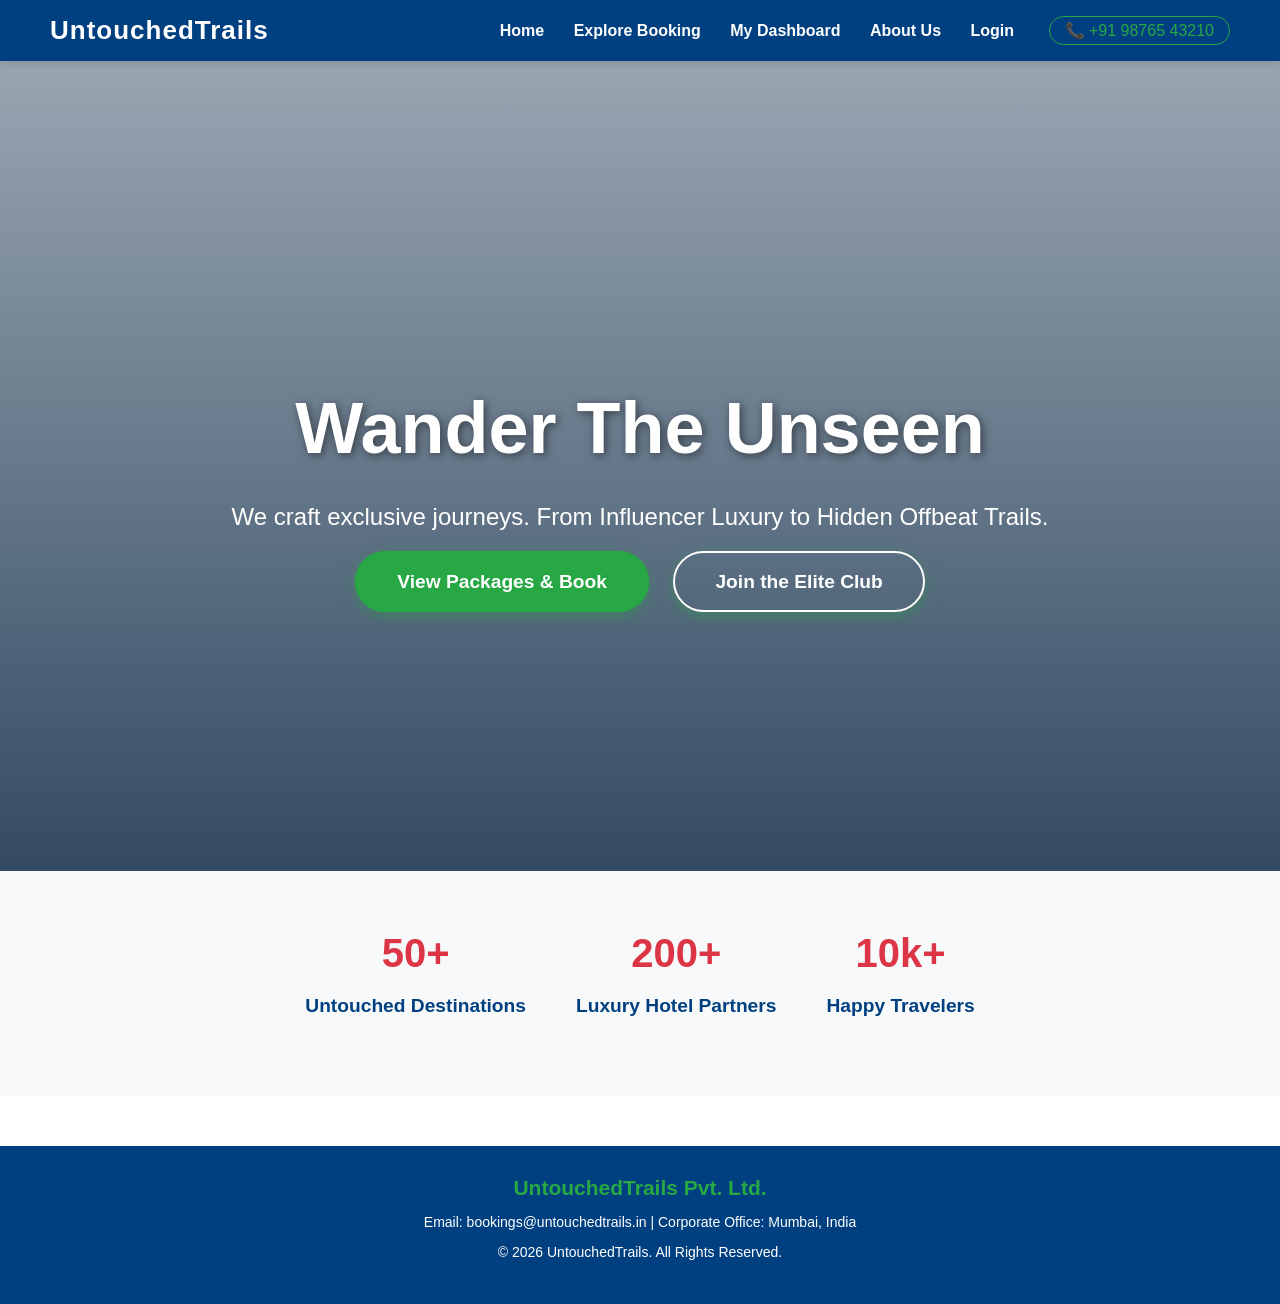
<file: pythonProject22/untouched_trails/travelapp/templates/travelapp/index.html>
<!DOCTYPE html>
<html lang="en">
<head>
    <meta charset="UTF-8">
    <title>UntouchedTrails | Beyond Ordinary</title>
    <style>
        body { font-family: 'Segoe UI', Tahoma, sans-serif; margin: 0; padding: 0; background-color: #ffffff; color: #333; }
        /* HEADER - Premium Blue */
        header { background-color: #004080; color: white; padding: 15px 50px; display: flex; justify-content: space-between; align-items: center; position: sticky; top: 0; z-index: 1000; box-shadow: 0 4px 6px rgba(0,0,0,0.1); }
        header a { color: white; text-decoration: none; margin-left: 25px; font-weight: 600; font-size: 16px; transition: 0.3s; }
        header a:hover { color: #28a745; }
        .logo { font-size: 26px; font-weight: bold; letter-spacing: 1px; }

        /* HERO SECTION - Tour & Traveler Photos First */
        .hero { background: linear-gradient(rgba(0,30,60,0.4), rgba(0,30,60,0.8)), url('https://images.unsplash.com/photo-1527631746610-bca00a040d60?ixlib=rb-4.0.3&auto=format&fit=crop&w=1920&q=80') center/cover no-repeat; height: 90vh; display: flex; flex-direction: column; align-items: center; justify-content: center; color: white; text-align: center; }
        .hero h1 { font-size: 4.5rem; margin-bottom: 10px; text-shadow: 2px 2px 10px rgba(0,0,0,0.5); }
        .hero p { font-size: 1.5rem; margin-bottom: 40px; font-weight: 300; }

        /* ACTION BUTTONS */
        .btn { background-color: #28a745; color: white; padding: 18px 40px; border-radius: 50px; text-decoration: none; font-size: 1.2rem; font-weight: bold; border: 2px solid #28a745; transition: 0.3s; box-shadow: 0 5px 15px rgba(40, 167, 69, 0.4); }
        .btn:hover { background-color: #218838; transform: translateY(-3px); }
        .btn-outline { background-color: transparent; border: 2px solid white; margin-left: 20px; }
        .btn-outline:hover { background-color: white; color: #004080; }

        /* HIGHLIGHT SECTION */
        .stats { display: flex; justify-content: center; gap: 50px; padding: 60px 20px; background-color: #f8f9fa; text-align: center; }
        .stat-box h3 { color: #dc3545; font-size: 2.5rem; margin: 0; }
        .stat-box p { color: #004080; font-weight: bold; font-size: 1.2rem; }

        footer { background-color: #004080; color: white; text-align: center; padding: 30px; margin-top: 50px; font-size: 14px; }
    </style>
</head>
<body>

<header>
    <div class="logo">UntouchedTrails</div>
    <nav>
        <a href="/">Home</a>
        <a href="/destinations/">Explore Booking</a>
        <a href="/dashboard/">My Dashboard</a>
        <a href="/about/">About Us</a>
        <a href="/login/">Login</a>
        <span style="margin-left:30px; color:#28a745; border: 1px solid #28a745; padding: 5px 15px; border-radius: 20px;">📞 +91 98765 43210</span>
    </nav>
</header>

<div class="hero">
    <h1>Wander The Unseen</h1>
    <p>We craft exclusive journeys. From Influencer Luxury to Hidden Offbeat Trails.</p>
    <div>
        <a href="/destinations/" class="btn">View Packages & Book</a>
        <a href="/register/" class="btn btn-outline">Join the Elite Club</a>
    </div>
</div>

<div class="stats">
    <div class="stat-box">
        <h3>50+</h3>
        <p>Untouched Destinations</p>
    </div>
    <div class="stat-box">
        <h3>200+</h3>
        <p>Luxury Hotel Partners</p>
    </div>
    <div class="stat-box">
        <h3>10k+</h3>
        <p>Happy Travelers</p>
    </div>
</div>

<footer>
    <h2 style="margin: 0 0 10px 0; color: #28a745;">UntouchedTrails Pvt. Ltd.</h2>
    <p>Email: bookings@untouchedtrails.in | Corporate Office: Mumbai, India</p>
    <p>&copy; 2026 UntouchedTrails. All Rights Reserved.</p>
</footer>

</body>
</html>
</file>
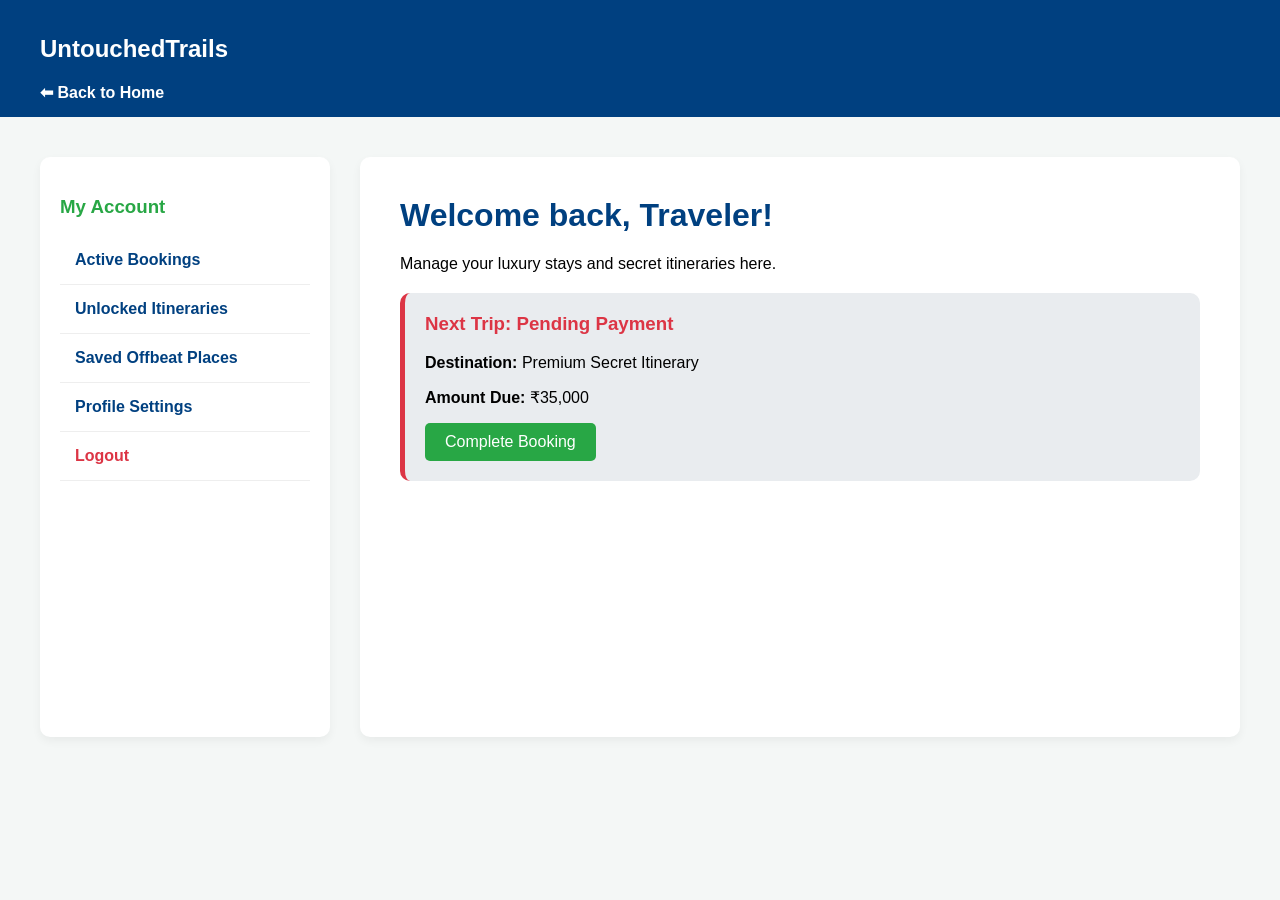
<file: pythonProject22/untouched_trails/travelapp/templates/travelapp/dashboard.html>
<!DOCTYPE html>
<html lang="en">
<head>
    <meta charset="UTF-8">
    <title>User Dashboard | UntouchedTrails</title>
    <style>
        body { font-family: 'Segoe UI', Tahoma, sans-serif; margin: 0; background-color: #f4f7f6; }
        header { background-color: #004080; color: white; padding: 15px 40px; }
        header a { color: white; text-decoration: none; font-weight: bold; }
        .dashboard-container { display: flex; max-width: 1200px; margin: 40px auto; gap: 30px; }
        .sidebar { background: white; width: 250px; padding: 20px; border-radius: 10px; box-shadow: 0 4px 10px rgba(0,0,0,0.05); height: 60vh; }
        .sidebar a { display: block; padding: 15px; color: #004080; text-decoration: none; font-weight: bold; border-bottom: 1px solid #eee; }
        .sidebar a:hover { background: #28a745; color: white; }
        .main-content { background: white; flex: 1; padding: 40px; border-radius: 10px; box-shadow: 0 4px 10px rgba(0,0,0,0.05); }
        .status-box { background: #e9ecef; padding: 20px; border-radius: 10px; border-left: 5px solid #dc3545; margin-top: 20px; }
    </style>
</head>
<body>
<header>
    <h2>UntouchedTrails</h2>
    <a href="/">⬅ Back to Home</a>
</header>
<div class="dashboard-container">
    <div class="sidebar">
        <h3 style="color: #28a745;">My Account</h3>
        <a href="#">Active Bookings</a>
        <a href="#">Unlocked Itineraries</a>
        <a href="#">Saved Offbeat Places</a>
        <a href="#">Profile Settings</a>
        <a href="/" style="color: #dc3545;">Logout</a>
    </div>
    <div class="main-content">
        <h1 style="color: #004080; margin-top:0;">Welcome back, Traveler!</h1>
        <p>Manage your luxury stays and secret itineraries here.</p>

        <div class="status-box">
            <h3 style="margin-top:0; color:#dc3545;">Next Trip: Pending Payment</h3>
            <p><strong>Destination:</strong> Premium Secret Itinerary</p>
            <p><strong>Amount Due:</strong> ₹35,000</p>
            <a href="/destinations/" style="background: #28a745; color: white; padding: 10px 20px; text-decoration: none; border-radius: 5px; display: inline-block;">Complete Booking</a>
        </div>
    </div>
</div>
</body>
</html>
</file>
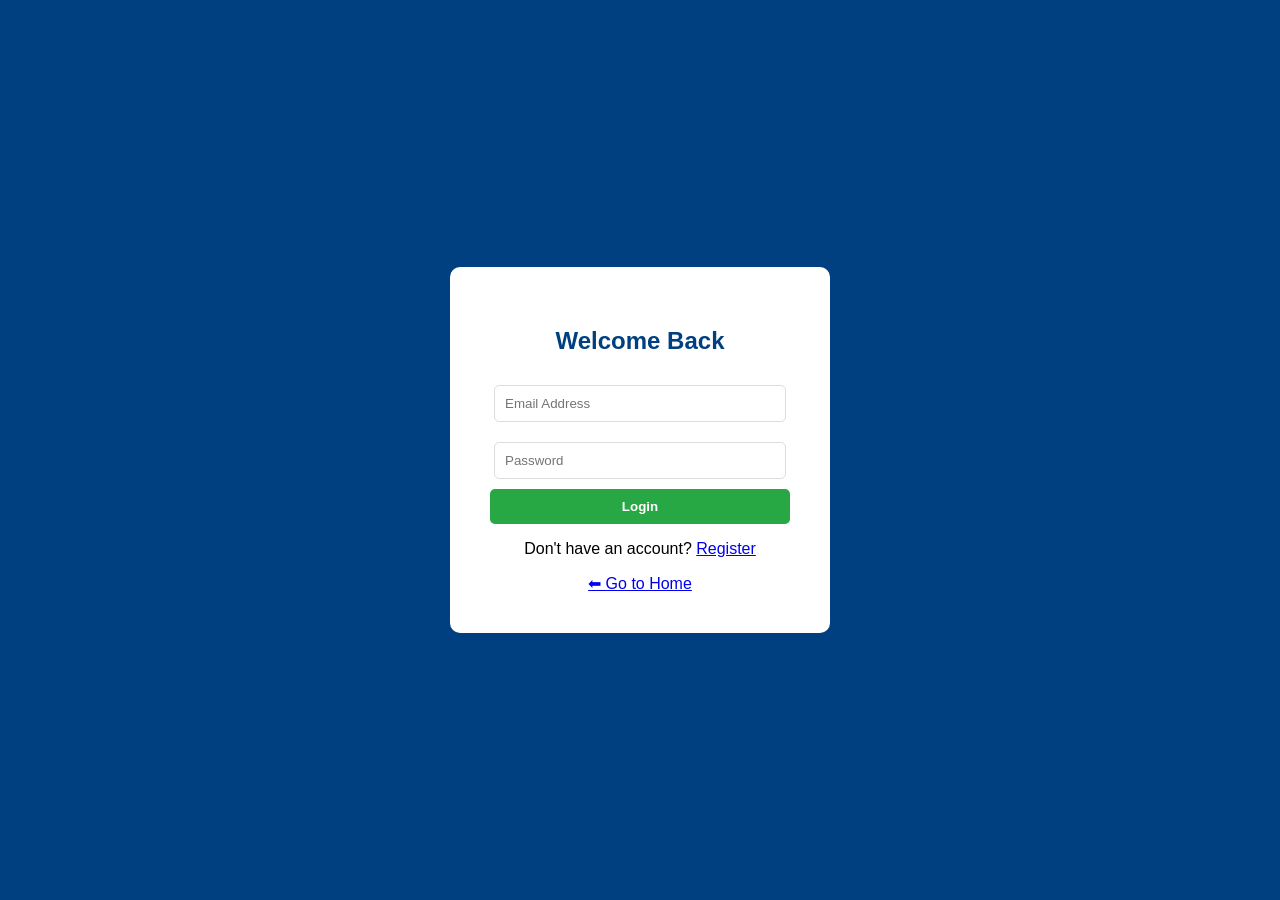
<file: pythonProject22/untouched_trails/travelapp/templates/travelapp/login.html>
<!DOCTYPE html>
<html lang="en">
<head>
    <title>Login | UntouchedTrails</title>
    <style>
        body { font-family: sans-serif; background: #004080; display: flex; justify-content: center; align-items: center; height: 100vh; margin: 0; }
        .form-box { background: white; padding: 40px; border-radius: 10px; width: 300px; text-align: center; }
        input { width: 90%; padding: 10px; margin: 10px 0; border: 1px solid #ddd; border-radius: 5px; }
        .btn { background: #28a745; color: white; padding: 10px; border: none; width: 100%; border-radius: 5px; font-weight: bold; cursor: pointer; }
    </style>
</head>
<body>
    <div class="form-box">
        <h2 style="color: #004080;">Welcome Back</h2>
        <input type="email" placeholder="Email Address">
        <input type="password" placeholder="Password">
        <button class="btn" onclick="window.location.href='/'">Login</button>
        <p>Don't have an account? <a href="/register/">Register</a></p>
        <a href="/">⬅ Go to Home</a>
    </div>
</body>
</html>
</file>
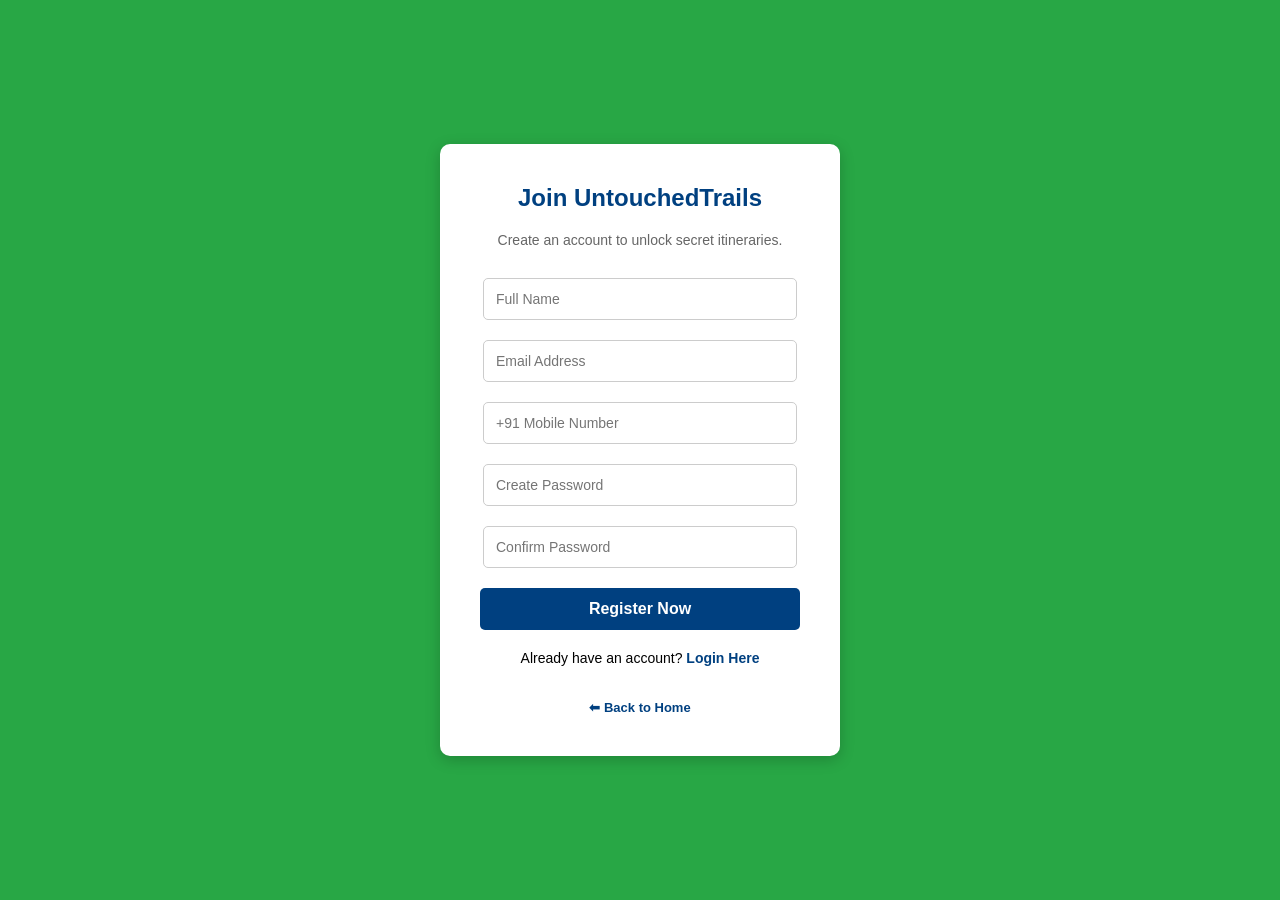
<file: pythonProject22/untouched_trails/travelapp/templates/travelapp/register.html>
<!DOCTYPE html>
<html lang="en">
<head>
    <title>Create Account | UntouchedTrails</title>
    <style>
        body { font-family: 'Segoe UI', Tahoma, sans-serif; background: #28a745; display: flex; justify-content: center; align-items: center; height: 100vh; margin: 0; }
        .form-box { background: white; padding: 40px; border-radius: 10px; width: 320px; text-align: center; box-shadow: 0 4px 15px rgba(0,0,0,0.2); }
        input { width: 90%; padding: 12px; margin: 10px 0; border: 1px solid #ccc; border-radius: 5px; font-size: 14px; }
        .btn { background: #004080; color: white; padding: 12px; border: none; width: 100%; border-radius: 5px; font-weight: bold; cursor: pointer; font-size: 16px; margin-top: 10px; transition: 0.3s; }
        .btn:hover { background: #002b5e; }
        a { color: #004080; text-decoration: none; font-weight: bold; }
    </style>
</head>
<body>
    <div class="form-box">
        <h2 style="color: #004080; margin-top: 0;">Join UntouchedTrails</h2>
        <p style="color: #666; font-size: 14px; margin-bottom: 20px;">Create an account to unlock secret itineraries.</p>

        <input type="text" placeholder="Full Name" required>
        <input type="email" placeholder="Email Address" required>
        <input type="tel" placeholder="+91 Mobile Number" required>
        <input type="password" placeholder="Create Password" required>
        <input type="password" placeholder="Confirm Password" required>

        <button class="btn" onclick="alert('Registration Successful! Please login.'); window.location.href='/login/'">Register Now</button>

        <p style="font-size: 14px; margin-top: 20px;">Already have an account? <a href="/login/">Login Here</a></p>
        <br>
        <a href="/" style="font-size: 13px;">⬅ Back to Home</a>
    </div>
</body>
</html>
</file>
